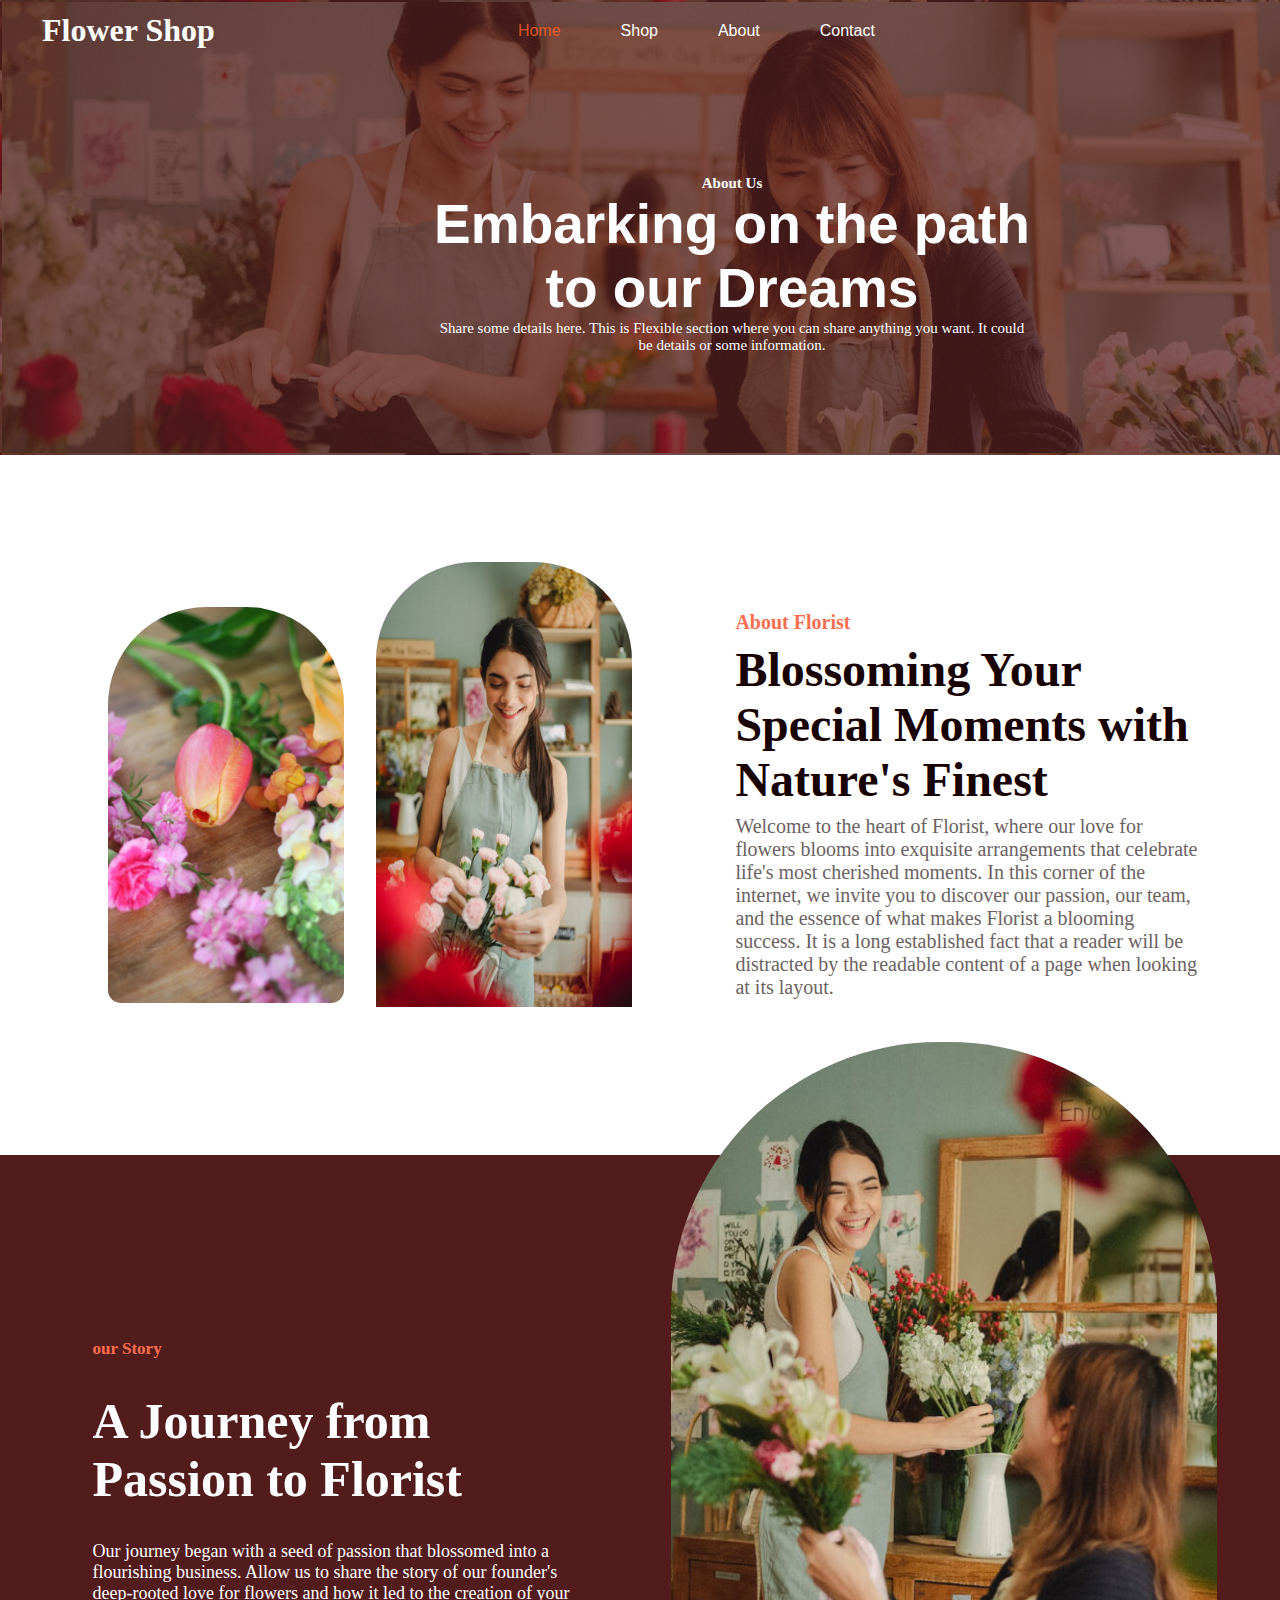
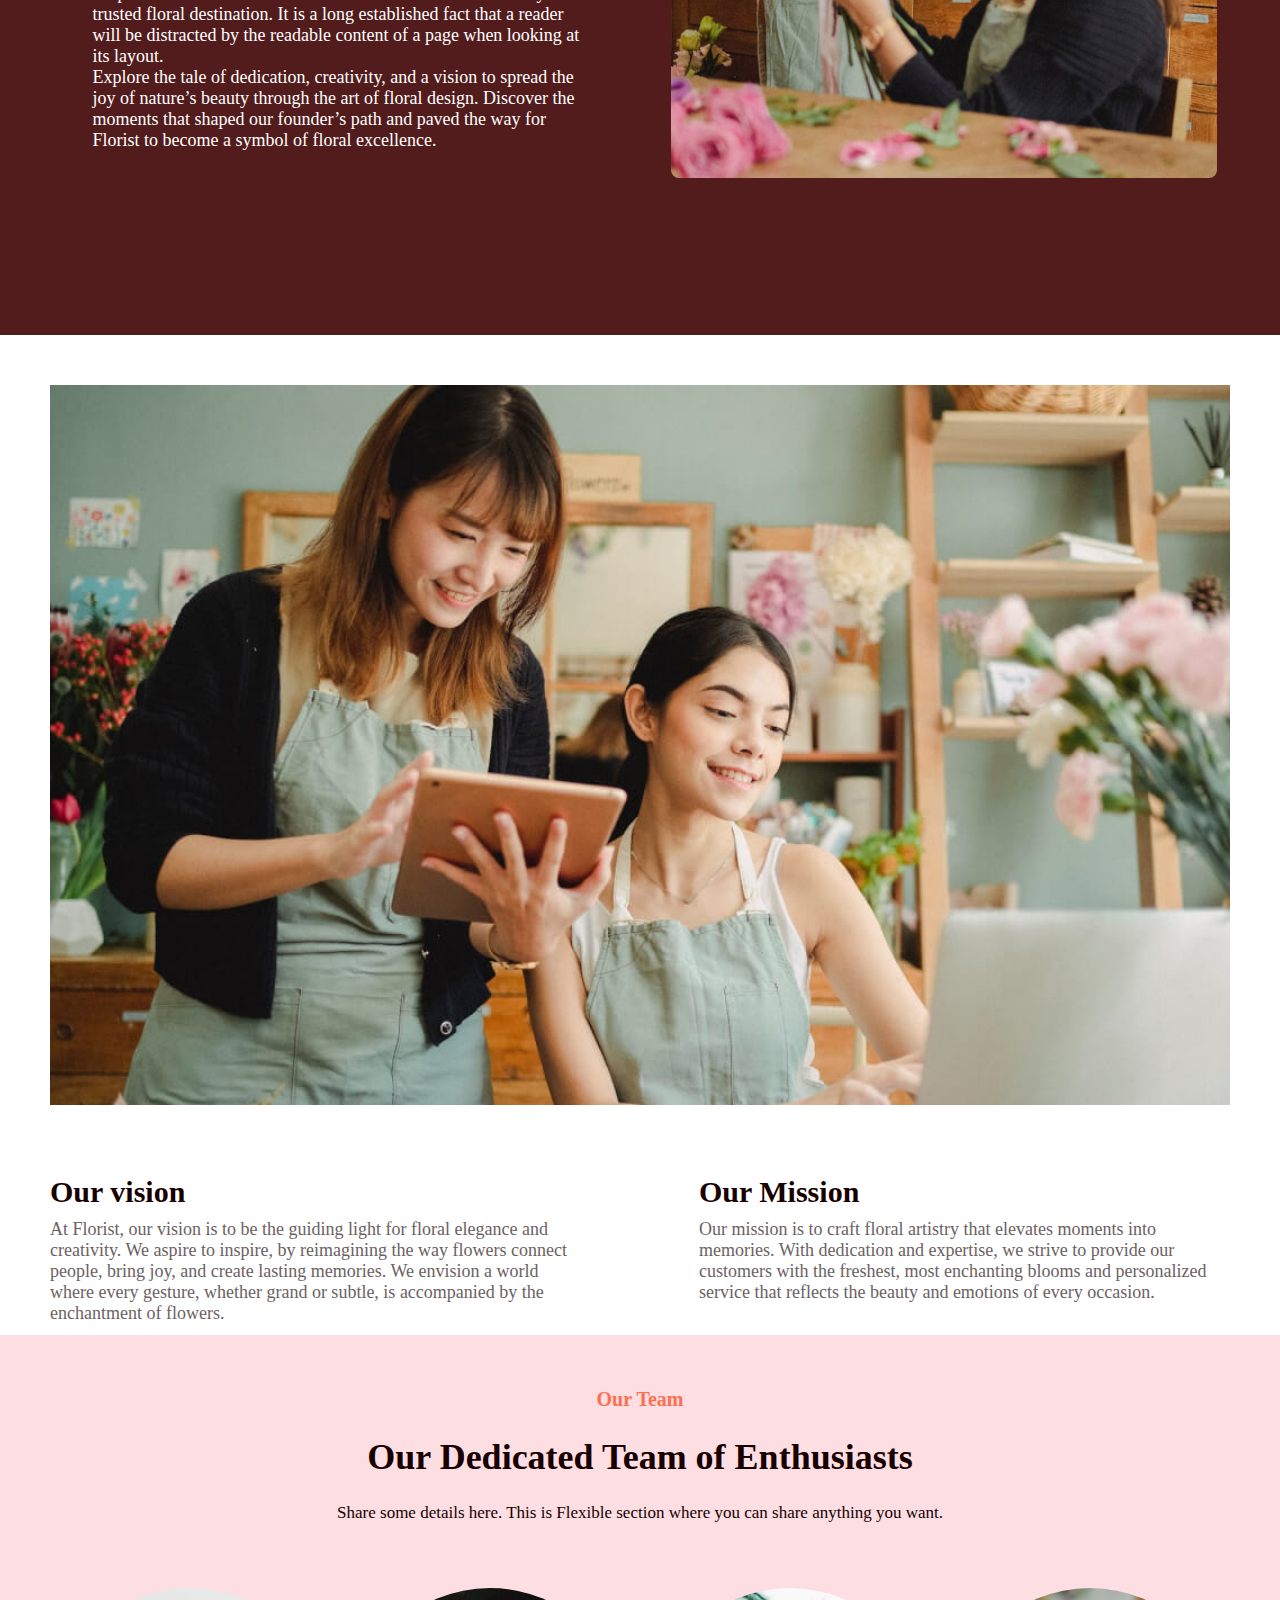
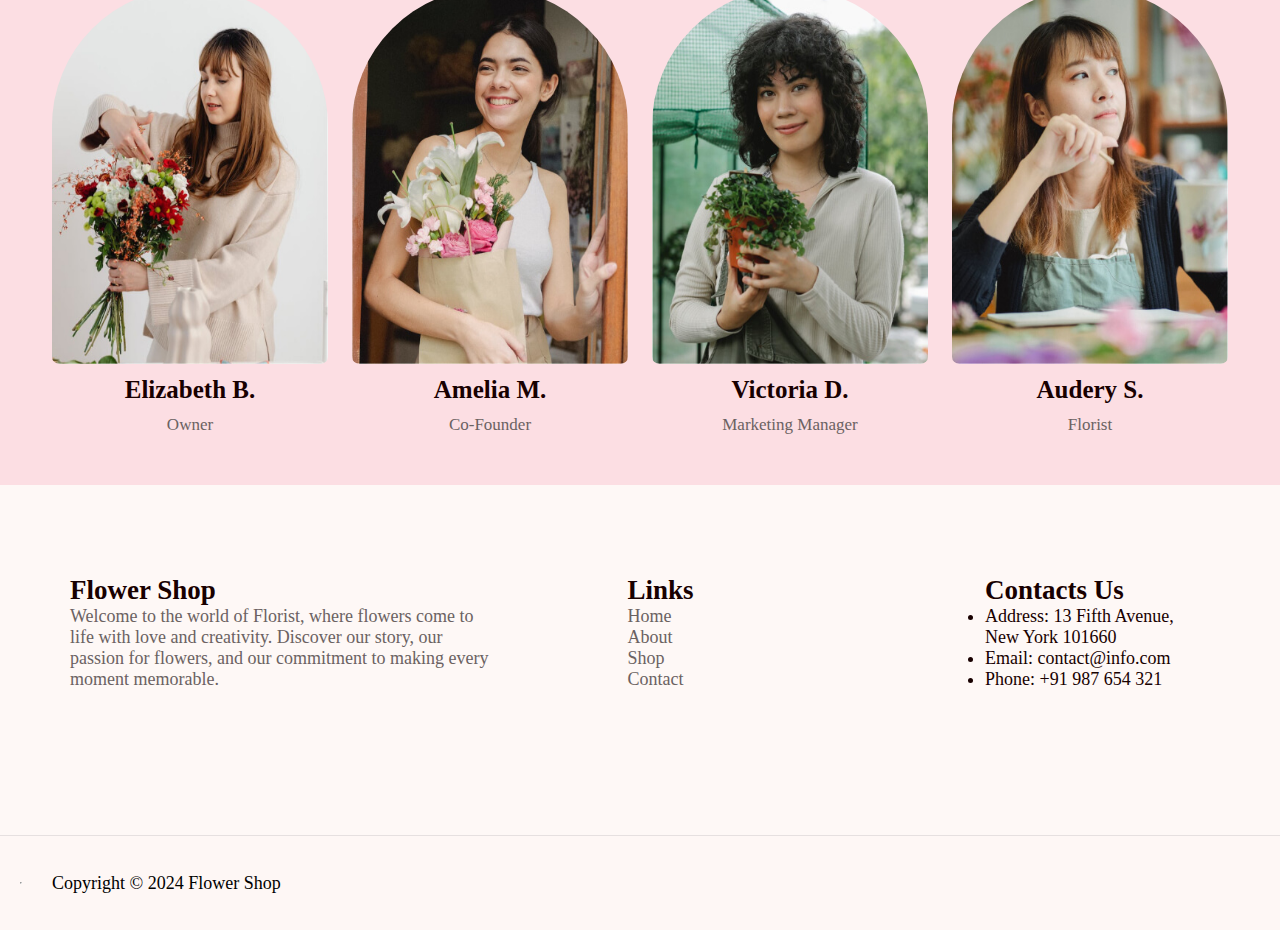
<file: about.html>
<!DOCTYPE html>
<html lang="en">
<head>
    <meta charset="UTF-8">
    <meta name="viewport" content="width=device-width, initial-scale=1.0">
    <title>Document</title>
    <link rel="stylesheet" href="styles.css">
    <link rel="stylesheet" href="https://cdnjs.cloudflare.com/ajax/libs/font-awesome/6.6.0/css/all.min.css" integrity="sha512-Kc323vGBEqzTmouAECnVceyQqyqdsSiqLQISBL29aUW4U/M7pSPA/gEUZQqv1cwx4OnYxTxve5UMg5GT6L4JJg==" crossorigin="anonymous" referrerpolicy="no-referrer" />
</head>
<body>
<header>
    <div id="about">
        <header>
            <div class="header">
              <nav id="navbar">
                  <div class="left">
                    <h3 style="color: white;">Flower Shop</h3>  
                  </div>
                  <div class="middle">
                    <ul >
                      <li><a class="active" href ="index.html" target="_blank">Home</li>
                      <li><a href="shop.html" target="_blank">Shop </a></li>       
                      <li><a href="about.html"target="_blank">About</a></li>
                      <li><a href="contact.html"target="_blank">Contact</a></li>
                      </ul>
                  </div>
                  <div class="right">
                    <a href="cart.html"target="_blank"><i class="ri-shopping-cart-2-fill"></i></a>
                  </div>
              </nav>
                  </header>
        <div id="about-contents">
            <h6>About Us</h6>
            <h1>Embarking on the path to our Dreams</h1>
            <p>Share some details here. This is Flexible section where you can share anything you want. It could be details or some information.</p>
        </div>
    </div>
</header>
<section>
<div id="parent">
    <div class="inner">
        <img src="image/assets/about-01.jpg" class="img">
        <img src="image/assets/about-02 (1).jpg" class="img2"></div>
        <div class="inner-2">
            <h6>About Florist</h6>
            <h2>Blossoming Your Special Moments with Nature's Finest</h2>
            <p>Welcome to the heart of Florist, where our love for flowers blooms into exquisite arrangements that celebrate life's most cherished moments. In this corner of the internet, we invite you to discover our passion, our team, and the essence of what makes Florist a blooming success. It is a long established fact that a reader will be distracted by the readable content of a page when looking at its layout.</p>
        </div>
   </div></div>
   <!-- section-2 -->
    <div id="story">
        <div id="story-contents">
            <h6>our Story</h6>
            <h2>A Journey from Passion to Florist</h2>
        <p>
            Our journey began with a seed of passion that blossomed into a flourishing business. Allow us to share the story of our founder's deep-rooted love for flowers and how it led to the creation of your trusted floral destination. It is a long established fact that a reader will be distracted by the readable content of a page when looking at its layout.<br>
            
            
            Explore the tale of dedication, creativity, and a vision to spread the joy of nature’s beauty through the art of floral design. Discover the moments that shaped our founder’s path and paved the way for Florist to become a symbol of floral excellence. </p>
           </div>

        
            <img src="image/about/our-story.jpg">
    </div>
    <!-- section-2 -->
     <!-- vision-->
      <div id="vision">
        <div id="vision-img"></div>
        <div id="vision-contents">
            <div class=" vis-1">
             <h3>Our vision</h3>
                <p>At Florist, our vision is to be the guiding light for floral elegance and creativity. We aspire to inspire, by reimagining the way flowers connect people, bring joy, and create lasting memories. We envision a world where every gesture, whether grand or subtle, is accompanied by the enchantment of flowers. </p></div>
             <div class="vis-1">
                <h3>Our Mission</h3>
                <P>Our mission is to craft floral artistry that elevates moments into memories. With dedication and expertise, we strive to provide our customers with the freshest, most enchanting blooms and personalized service that reflects the beauty and emotions of every occasion.</P>
            </div>
        </div>
      </div>
      <!-- vision end -->
<!-- team -->
 <div id="team">
    <div id="team-contents">
        <h6>Our Team</h6>
        <h2>
            Our Dedicated Team of Enthusiasts​
        </h2>
        <p>
            Share some details here. This is Flexible section where you can share anything you want.</p>
    </div>
    <div id="team-images">
        <div class="member">
            <img src="image/about/team-skip-01.jpg">
            <h4>Elizabeth B.</h4>
            <p>Owner</p>
        </div>
        <div class="member"><img src="image/about/team-skip-02.jpg">
            <h4>Amelia M.</h4>
            <p>Co-Founder</p>
        </div>
        <div class="member"><img src="image/about/team-skip-03.jpg">
            <h4>Victoria D.</h4>
            <p>Marketing Manager</p>
        </div>
        <div class="member"><img src="image/about/team-skip-04.jpg">
            <h4>Audery S.</h4>
            <p>Florist</p>
        </div>

    </div>
 </div>
 <!-- team end -->
    <!-- footer -->
     <div id="footer">
        <div id="footer-parent">
            <div class="footer-contents1">
                <h2>Flower Shop</h2>
                <P>Welcome to the world of Florist, where flowers come to life with love and creativity. Discover our story, our passion for flowers, and our commitment to making every moment memorable.

                </P>
            </div>
            <div class="footer-contents2">
                <h2>Links</h2>
                <a href="">Home</a>
                <a href="">About</a>
                <a href="">Shop</a>
                <a href="">Contact</a>
            
            </div>
            <div class="footer-contents3">
                <h2>Contacts Us</h2>
                <ul>
                    <li>Address: 13 Fifth Avenue, New York 101660
                    </li>
                    <li>Email: contact@info.com</li>
                    <li>Phone: +91 987 654 321</li>
                </ul>
            
            </div>

        </div>
     </div>
     <div id="copyright">
        <hr>
        <div class="copyright-content1">
            <p>Copyright © 2024 Flower Shop</p>
        </div>
        <div class="copyright-content2">
            <i class="fa-brands fa-facebook"></i>
            <i class="fa-brands fa-twitter"></i>
            <i class="fa-brands fa-instagram"></i>
            <i class="fa-brands fa-youtube"></i> 
        </div>
     </div>
</body>
</html>
</file>
<file: styles.css>
*{
    margin:0;
    padding: 0;
    box-sizing:border-box;
    text-decoration: none;
}
/* navbar */
#navbar{
    display: flex;
    justify-content: space-between;
    align-items: center; 
    padding-top: 10px; 

     
}
.left h3{
    font-size: 2rem;
    padding-left: 40px;
}
.middle ul{
    display: flex;
    justify-content: space-between;
    align-items: center;

}
.middle ul li {
    list-style: none;
    padding: 0px  30px; 
   
   
}
.middle  ul li a{
    text-decoration: none;
    color: white;
    position: relative;
    font-family: Arial, Helvetica, sans-serif;
    
    
}
.middle ul li a::after{
    content: '';
    width: 0;
    height: 2px;
    position: absolute;
    bottom: 0;
    left: 50%;
    transform: translateX(-50%);
    background-color:aliceblue
}
.middle  ul li a:hover::after{
    width: 50%;
}


#navbar li a:hover,
#navbar li a.active {
    color:rgba(255, 97, 40, 0.815);
}
.right a{
    font-size: 2rem;
    color:rgba(255, 97, 40, 0.815) ;
    margin-right: 100px;
    text-decoration: none;
}
#about{
    height: 455px;
    width:100%;
background-image: linear-gradient(rgba(83, 28, 28, 0.7),rgba(83,28,28,0.7)),url(image/about/about-hero-bg.jpg);
border: 2px solid transparent;
background-size: cover;
top: 0;

}
#about-contents{
    height: 350px;
    width: 600px;
    display: flex;
    align-items: center;
    justify-content: center;
    flex-direction: column;
    padding-top: 20px;
    margin-left:430px;
    margin-top:30px;
}
#about-contents h1{
    font-family: sans-serif;
    font-size: 55px;
    color:white;
    text-align: center;

}
#about-contents p{
    font-size: 15px;
    color: white;
    text-align: center;
}
#about-contents h6{
    color: white;
    font-size: 15px;
}
/* about-section */
#parent{
    height:700px;
    width: 100%;
    border: 2px solid transparent;
    display: flex;
flex-direction: row;
align-items: center;
justify-content: space-evenly;
padding: 50px;
    
}
.inner{
    height: 400px;
    width: 50%;
    border: 2px solid transparent;
    display: flex;
    align-items: center;
    justify-content: space-evenly;
    margin-right: 45px;

}
.inner-2{
    width: 50%;
    height: 400px;
    border: 2px solid transparent;
    display: flex;
justify-content: space-around;
    align-items:flex-start;
    flex-direction: column;
    width:40%;
}
.inner-2 h6{
    color: #ff6e4e;
    font-size: 20px;
    text-align: left;
    padding-left: 0px;
}
.inner-2 h2{
    color: #180000;
    font-size: 48px;
    text-align: left;


}
.inner-2 p{
    text-align: center;
    color: #6b6262;
    font-size: 20px;
    text-align: left;
    
}
.img{
    border: 2px solid transparent;
    border-radius:15px;
    border-top-left-radius: 100px;
    border-top-right-radius: 100px;
    height: 400px;
    width: 240px;
}
.img2{
    height: 490px;
    border: 2px solid transparent;
    border-radius: 15px;
    border-top-left-radius: 100px;
    border-top-right-radius: 100px;
    width: 260px;
    padding-bottom: 41px;
}
/* responsive */
@media (max-width:700px){#parent{
    display: flex;
    flex-direction: column;
    width: 100%;
    height: 100%;

}

.inner-2 h2{
    font-size: larger;
    width: 100%;

}
    
}
/* section-2 */
#story{
    width: 100%;
    height: 780px;
    background-color:rgba(83,28,28);
    border: 2px solid transparent;
    color: white;
    display: flex;
    align-items: center;
    justify-content: space-evenly;

}
#story-contents{
    width: 40%;
    height: 450px;
    border: 2px solid transparent;
    margin: 20px;
    display: flex;
    align-items: flex-start;
    justify-content: space-around;
    flex-direction: column;
    padding-left: 10px;

}
#story-contents h6{
    color: #ff6e4e;
    font-size: 17px;

}
#story-contents p{
    color: white;
    font-size: 18px;
}
#story-contents h2{
    font-size: 50px;
    color: white;
}
#story-contents br{
    padding-bottom: 10px;
}
#story img{
    width:550px;
    height: 740px;
    border: 2px solid transparent;
    border-radius: 10px;
    border-top-left-radius: 270px;
    border-top-right-radius: 270px;
    margin-bottom: 270px;


}
/* #story-img img{ */
    /* padding-bottom:350px;
    border:2px solid transparent;
    border-radius: 10px;
    border-top-left-radius: 100px;
    border-top-right-radius: 100px;
    height: 707px;
    width: 505px */

/* vision */
#vision{
    height:900px;
    width:100%
}
#vision-img{
    background-image: url(image/about/about.jpg);
    background-size: cover;
    height: 80%;
    width: auto;
    margin-top: 20px;
    margin: 50px;
    margin-bottom: 20px;
    

}
#vision-contents{
    width:100%;
    height:20%;
    padding: 50px;
    display:flex;
    justify-content: space-between;
    align-items: flex-start;

}
.vis-1{
    width:45%;

    display: flex;
    flex-direction: column;
    align-items: flex-start;
    justify-content: space-evenly;

}
.vis-1 h3{
    font-size: 30px;
    color: #180000;

}
.vis-1 p{
    color: #6b6262;
    font-size: 18px;
    padding-top: 10px;
    
}
/* team */
#team{
    background-color: rgb(252, 222, 227);
    margin-top: 50px;

}
#team-contents{
    width:100%;
    height: 200px;
    display: flex;
    flex-direction: column;
    align-items: center;
    justify-content:space-around ;
    padding-top: 40px;
}
#team-contents h6{
    font-size: 20px;
    color: #ff6e4e;
}
#team-contents h2{
    font-size: 36px;
    color: #180000;
}
#team-contents p{
    font-size: 17px;
    color: #180000;
}
#team-images{
    width:100%;
    height: 550px;

    display: flex;
    padding: 40px;
}
.member{
width:45%;
height:100%;
padding: 10px;
display: flex;
align-items: center;
justify-content: space-evenly;
flex-direction: column;

}
.member img{
    height:380px;
    width:100%;
    border: 2px solid transparent;
    border-radius: 10px;
    border-top-left-radius: 150px;
    border-top-right-radius: 150px;

}
.member h4{
    font-size: 25px;
    color: #180000;
    padding-bottom: 10px;
    padding-top: 10px;
}
.member p{
    font-size: 17px;
    color: #6b6262;
}
/* footer */
#footer{
    background-color: hsl(13, 82%, 98%);
    color: #180000;
    height:350px;
    width:100%;
    padding: 60px 40px;
}
#footer-parent{
    width:100%;
    display:flex;
    justify-content: space-between;
    padding: 30px;
}
.footer-contents1{
    display:flex;
    flex-direction: column;
    justify-content: space-between;
    align-items: flex-start;
    font-size: 18px;
    Width:425px;
;

}
.footer-contents2{
    display:flex;
    justify-content: space-between;

    flex-direction: column;
    align-items: flex-start;
    font-size: 18px;width: 225px;

}
.footer-contents3{
    display:flex;
    justify-content: space-between;

    flex-direction: column;
    align-items: flex-start;
    font-size: 18px;
    width: 225px;

}

.footer-contents2 a{


    color: #6B6262;
}
.footer-contents1 p{
    color: #6B6262;
    
}
a:hover{
    color: #ff6e4e;
}
i:hover{
    color: #ff6e4e;
}


.footer-contents1 h4{
    font-size: 28px;
    color: #180000;
    padding-bottom: 10px;
}
.footer-contents2 h4{
    font-size: 28px;
    color: #180000;
    padding-bottom: 10px;
}
.footer-contents3 h4{
    font-size: 28px;
    padding-bottom: 10px;
    color: #180000;

}
#copyright{
    width:100%;
    height: 95px;
    padding: 20px;
    display: flex;
    align-items: center;
    justify-content: space-between;
    background-color: #fef7f5;
    border-top: 1px solid #e6e0e0;
    
}
.copyright-content1{
width:50%;
font-size: 18px;
padding-left: 30px;

}
.copyright-content2{
width: 50%;
text-align: right;
padding-right: 30px;
font-size: 14px;
}
.copyright-content2 i{
    color: #6B6262;
    padding-right: 8px;
    font-size: 18px;
}

i:hover{
    color: #ff6e4e;
}
@media only screen (min-width:650px){
    *{
        margin:0px;
        right:0px;
        
    }
    #footer-parent{
    
display: flex;
flex-direction: column;
width:100%
    }
    #copyright{
        dispaly:flex;
        flex-direction: column;
    }
    /* team */
    #team-contents{
        display:flex;
        flex-direction: column;
    }
    /* vision */
    #vision{
        width:100%;
        background-size: cover;
        height: 800px;
    }
    #vision-contacts{
        display: flex;
        flex-direction: column;
    }
    /* story */
    #story{
        width:100%;
        display:flex;
        align-items: center;
        flex-direction: column;
        margin:0px;
    }
    #story img{
        height: 350px;
        height: 450px;
    }
}
</file>
